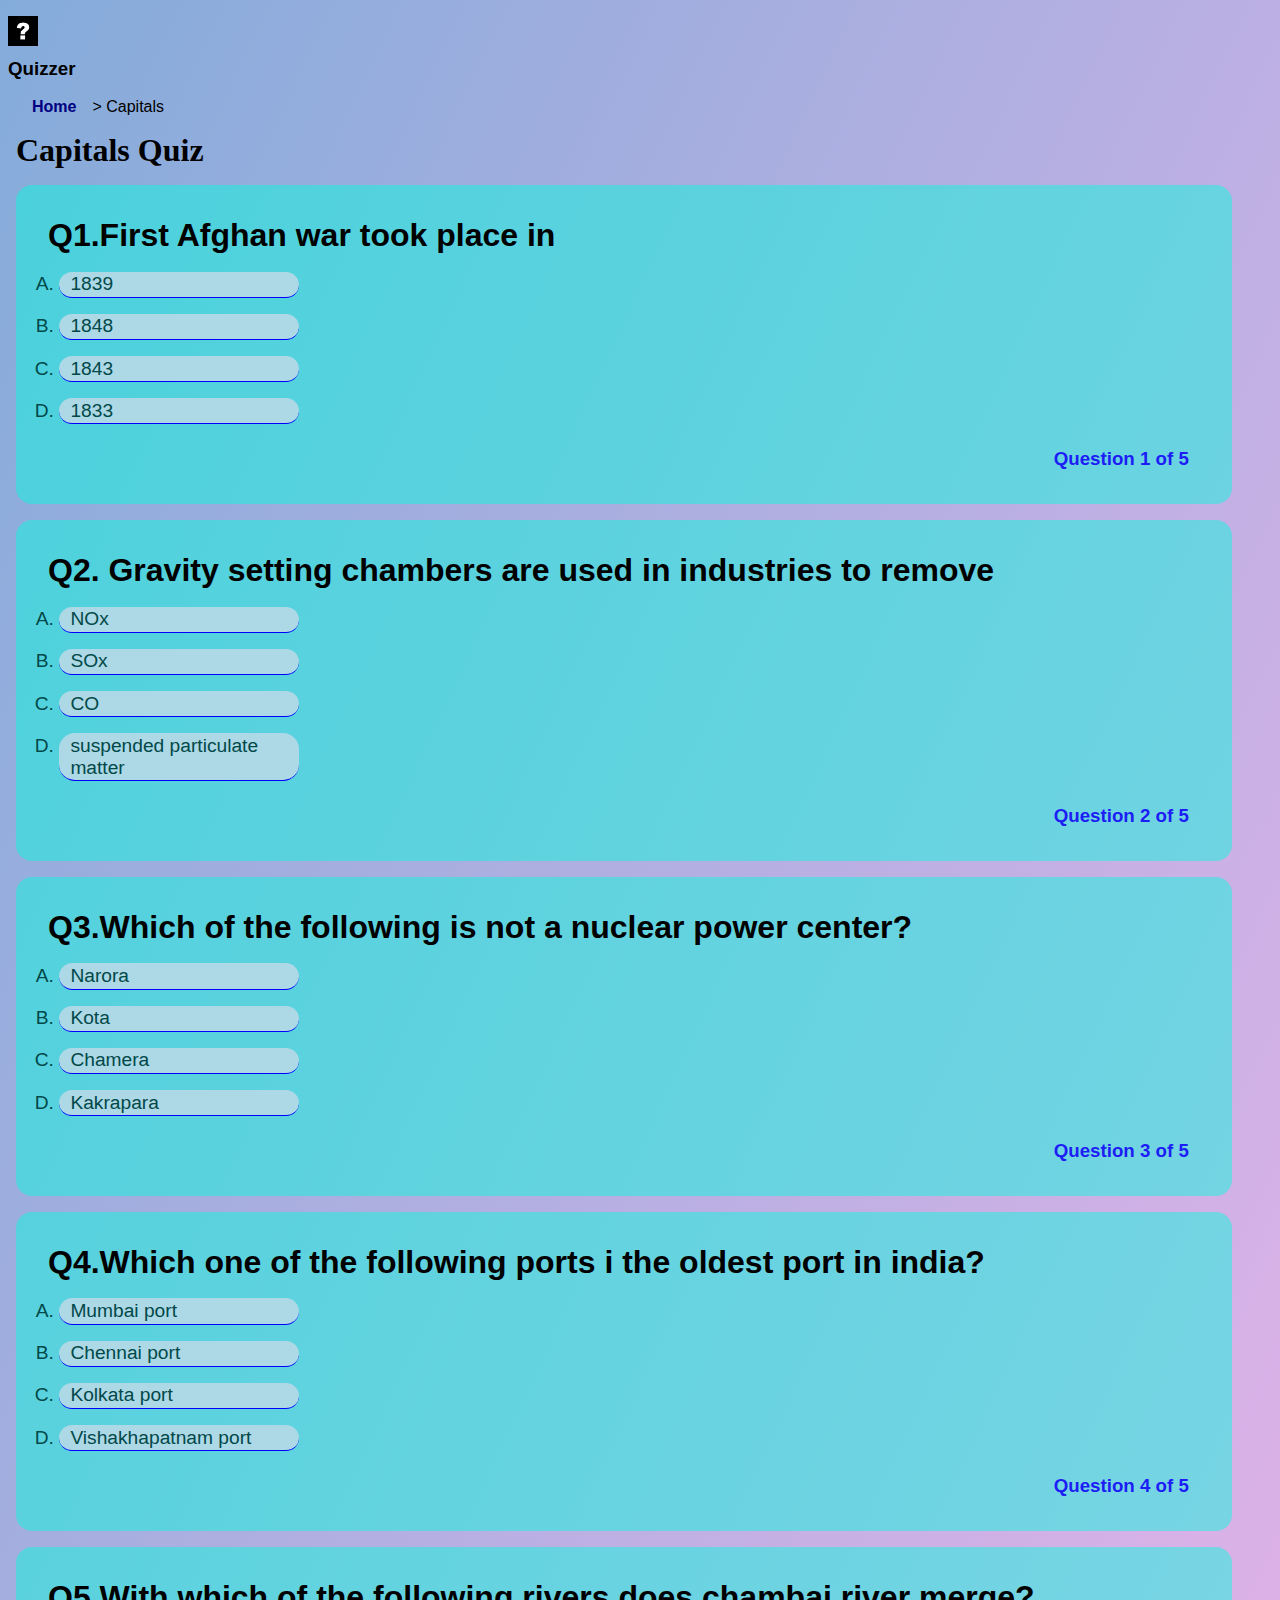
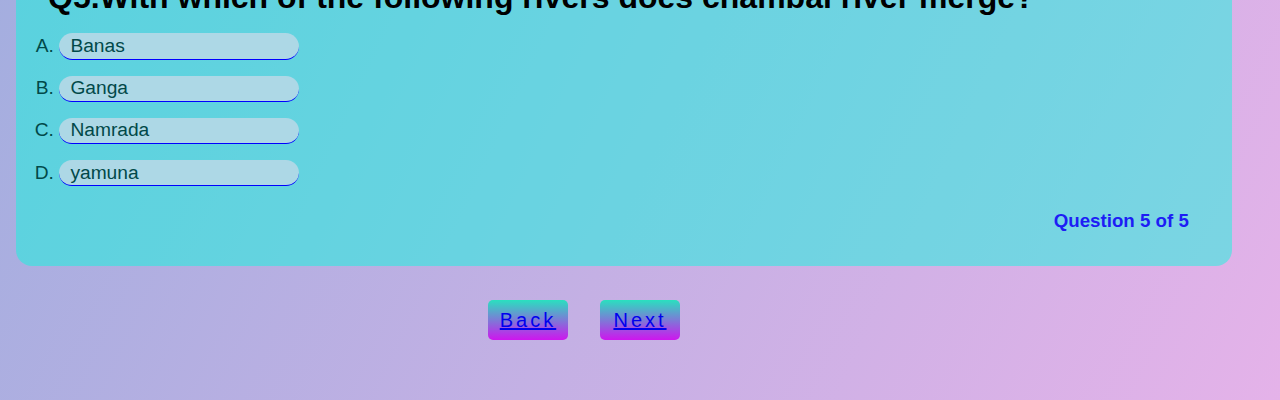
<file: capitals.html>
<!DOCTYPE html>
<html lang="en">
<head>
    <meta charset="UTF-8">
    <meta http-equiv="X-UA-Compatible" content="IE=edge">
    <meta name="viewport" content="width=device-width, initial-scale=1.0">
    <title>Quizzer|Capitals </title>
    <link href="./styles/quiz.css" rel="stylesheet">
</head>
<body>
    <nav class="navbar-1">
        <div class="logo-1">
            <img src="./assets/ques.png">
               <h3>Quizzer</h3>
               <br>
        </div>
           <a href="index.html">Home</a>> Capitals
            </nav>
    <h1 id="title">Capitals Quiz</h1>
    <div class="questions">
        <h1>Q1.First Afghan war took place in </h1>
        <ol type="A">
            <li class="option">
                <span id="op1">1839</span>
            </li>
            <li class="option">
                <span id="op2">1848</span>
            </li>
            <li class="option">
                <span id="op3">1843</span>
            </li>
            <li class="option">
                <span id="op4">1833</span>
            </li>
            <h3 id="ques1">Question 1 of 5</h3>
        </ol>
    </div>
    <div class="questions">
        <h1>Q2. Gravity setting chambers are used in industries to remove</h1>
        <ol type="A">
            <li class="option">
                <span id="op1">NOx</span>
            </li>
            <li class="option">
                <span id="op2">SOx</span>
            </li>
            <li class="option">
                <span id="op3">CO</span>
            </li>
            <li class="option">
                <span id="op4">suspended particulate matter</span>
            </li>
            <h3 id="ques1">Question 2 of 5</h3>
        </ol>
    </div>
    <div class="questions">
        <h1>Q3.Which of the following is not a nuclear power center?</h1>
        <ol type="A">
            <li class="option">
                <span id="op1">Narora</span>
            </li>
            <li class="option">
                <span id="op2">Kota</span>
            </li>
            <li class="option">
                <span id="op3">Chamera</span>
            </li>
            <li class="option">
                <span id="op4">Kakrapara</span>
            </li>
            <h3 id="ques1">Question 3 of 5</h3>
        </ol>
    </div>
    <div class="questions">
       <h1>Q4.Which one of the following ports i the oldest port in india?</h1>
          <ol type="A">
              <li class="option">
                <span id="op1">Mumbai port</span>
              </li>
              <li class="option">
                <span id="op2">Chennai port</span>
              </li>
              <li class="option">
                <span id="op3">Kolkata port</span>
              </li>
              <li class="option">
                <span id="op4">Vishakhapatnam port</span>
              </li>
                   <h3 id="ques1">Question 4 of 5</h3>
          </ol>
    </div>
    <div class="questions">
        <h1>Q5.With which of the following rivers does chambai river merge?</h1>
        <ol type="A">
            <li class="option">
                <span id="op1">Banas</span>
            </li>
            <li class="option">
                <span id="op2">Ganga</span>
            </li>
            <li class="option">
                <span id="op3">Namrada</span>
            </li>
            <li class="option">
                <span id="op4">yamuna</span>
            </li>
            <h3 id="ques1">Question 5 of 5</h3>
        </ol>
    </div>
    <div id="btn">
        <a href="./football.html" target="_blank">Next</a>
        </div>
        <div id="btn2">
            <a href="./technology.html">Back</a>
        </div>
    </body>
</html>
</file>
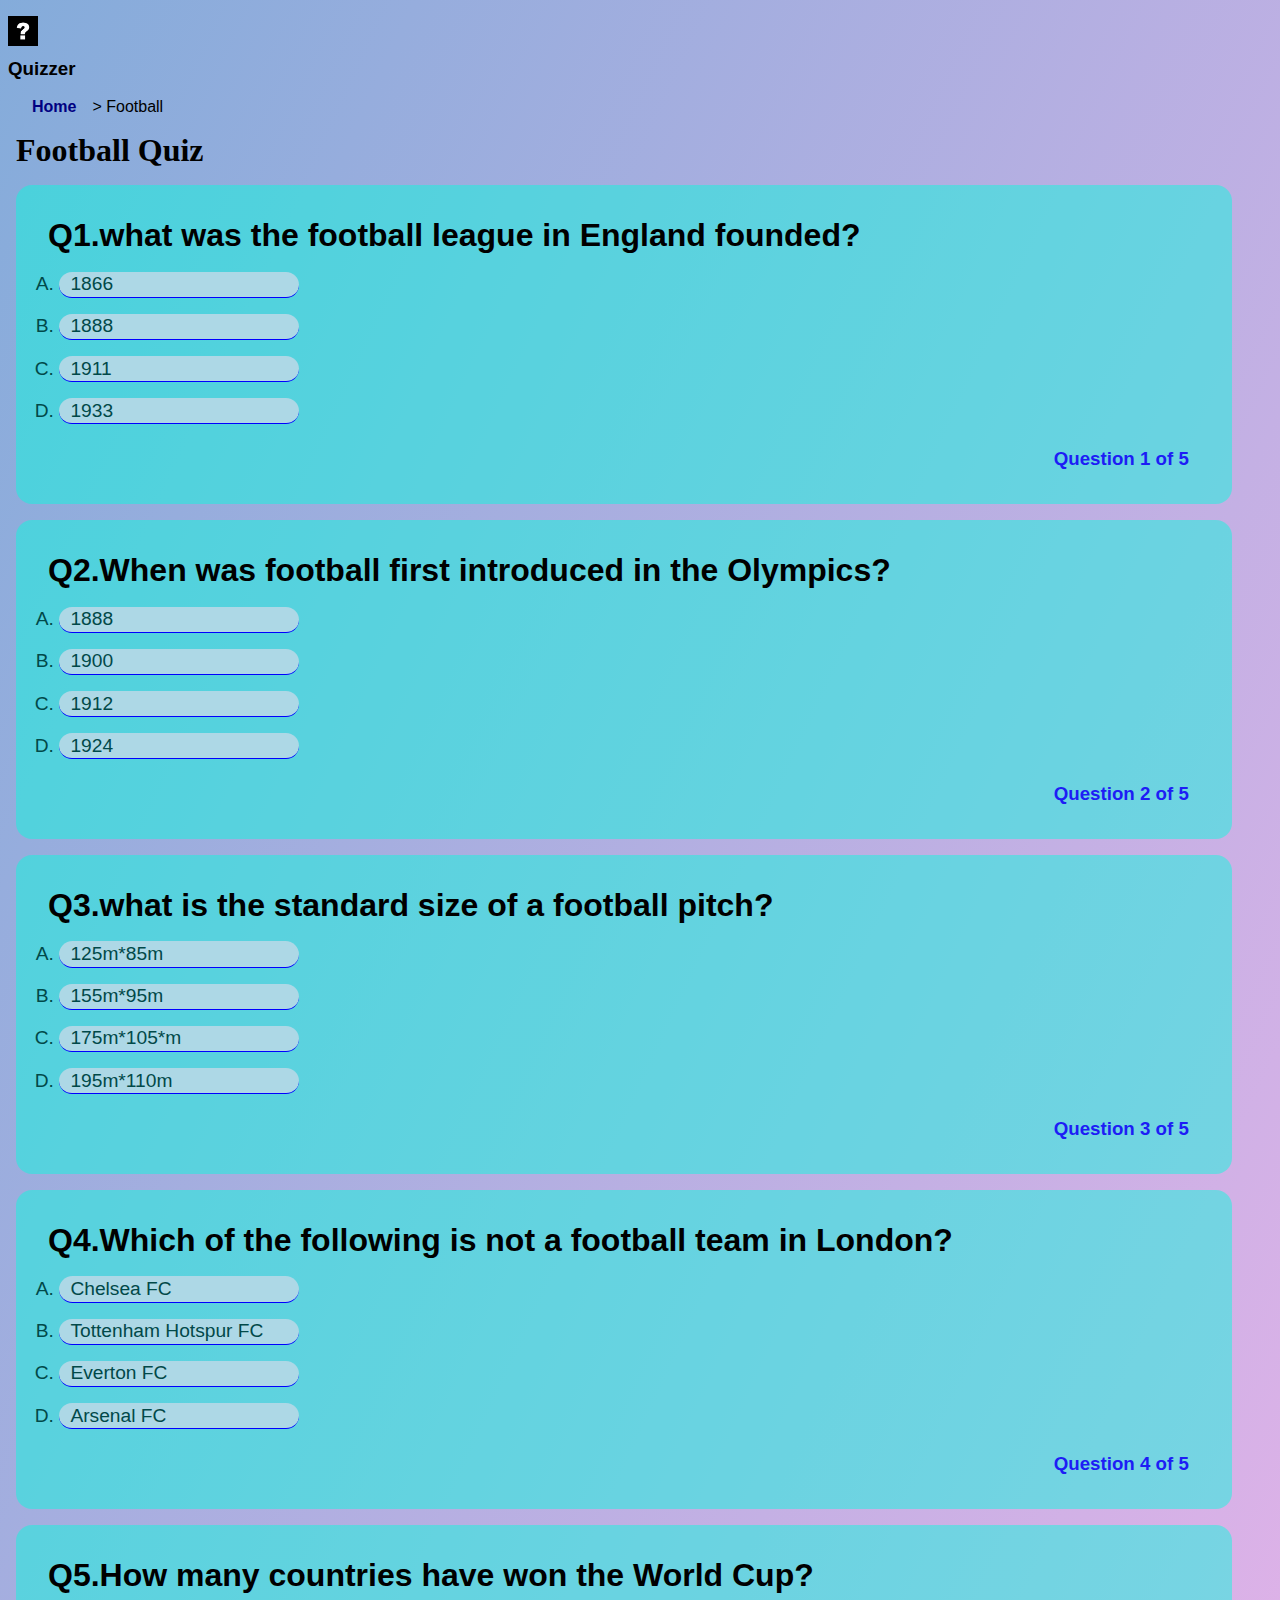
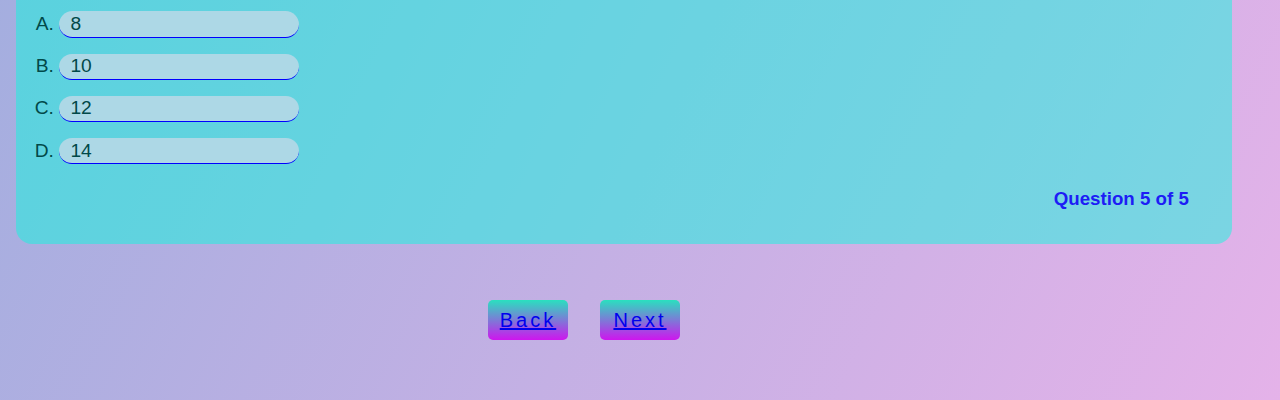
<file: football.html>
<!DOCTYPE html>
<html lang="en">
<head>
    <meta charset="UTF-8">
    <meta http-equiv="X-UA-Compatible" content="IE=edge">
    <meta name="viewport" content="width=device-width, initial-scale=1.0">
    <title>Quizzer|Football </title>
    <link href="./styles/quiz.css" rel="stylesheet">
</head>
<body>
    <nav class="navbar-1">
        <div class="logo-1">
            <img src="./assets/ques.png">
               <h3>Quizzer</h3>
               <br>
        </div>
           <a href="index.html">Home</a>> Football
            </nav>
    <h1 id="title">Football Quiz</h1>
    <div class="questions">
        <h1>Q1.what was the football league in England founded?</h1>
        <ol type="A">
            <li class="option">
                <span id="op1">1866</span>
            </li>
            <li class="option">
                <span id="op2">1888</span>
            </li>
            <li class="option">
                <span id="op3">1911</span>
            </li>
            <li class="option">
                <span id="op4">1933</span>
            </li>
            <h3 id="ques1">Question 1 of 5</h3>
        </ol>
    </div>
    <div class="questions">
        <h1>Q2.When was football first introduced in the Olympics?</h1>
        <ol type="A">
            <li class="option">
                <span id="op1">1888</span>
            </li>
            <li class="option">
                <span id="op2">1900</span>
            </li>
            <li class="option">
                <span id="op3">1912</span>
            </li>
            <li class="option">
                <span id="op4">1924</span>
            </li>
            <h3 id="ques1">Question 2 of 5</h3>
        </ol>
    </div>
    <div class="questions">
        <h1>Q3.what is the standard size of a football pitch?</h1>
        <ol type="A">
            <li class="option">
                <span id="op1">125m*85m</span>
            </li>
            <li class="option">
                <span id="op2">155m*95m</span>
            </li>
            <li class="option">
                <span id="op3">175m*105*m</span>
            </li>
            <li class="option">
                <span id="op4">195m*110m</span>
            </li>
            <h3 id="ques1">Question 3 of 5</h3>
        </ol>
    </div>
    <div class="questions">
        <h1>Q4.Which of the following is not a football team in London?</h1>
        <ol type="A">
            <li class="option">
                <span id="op1">Chelsea FC</span>
            </li>
            <li class="option">
                <span id="op2">Tottenham Hotspur FC</span>
            </li>
            <li class="option">
                <span id="op3">Everton FC</span>
            </li>
            <li class="option">
                <span id="op4">Arsenal FC</span>
            </li>
            <h3 id="ques1">Question 4 of 5</h3>
        </ol>
    </div>
    <div class="questions">
        <h1>Q5.How many countries have won the World Cup?</h1>
        <ol type="A">
            <li class="option">
                <span id="op1">8</span>
            </li>
            <li class="option">
                <span id="op2">10</span>
            </li>
            <li class="option">
                <span id="op3">12</span>
            </li>
            <li class="option">
                <span id="op4">14</span>
            </li>
            <h3 id="ques1">Question 5 of 5</h3>
        </ol>
    </div>
    <div id="btn">
        <a href="./gk.html" target="_blank">Next</a>
        </div>
        <div id="btn2">
            <a href="./capitals.html">Back</a>
            </div>
    </body>
</html>
</file>
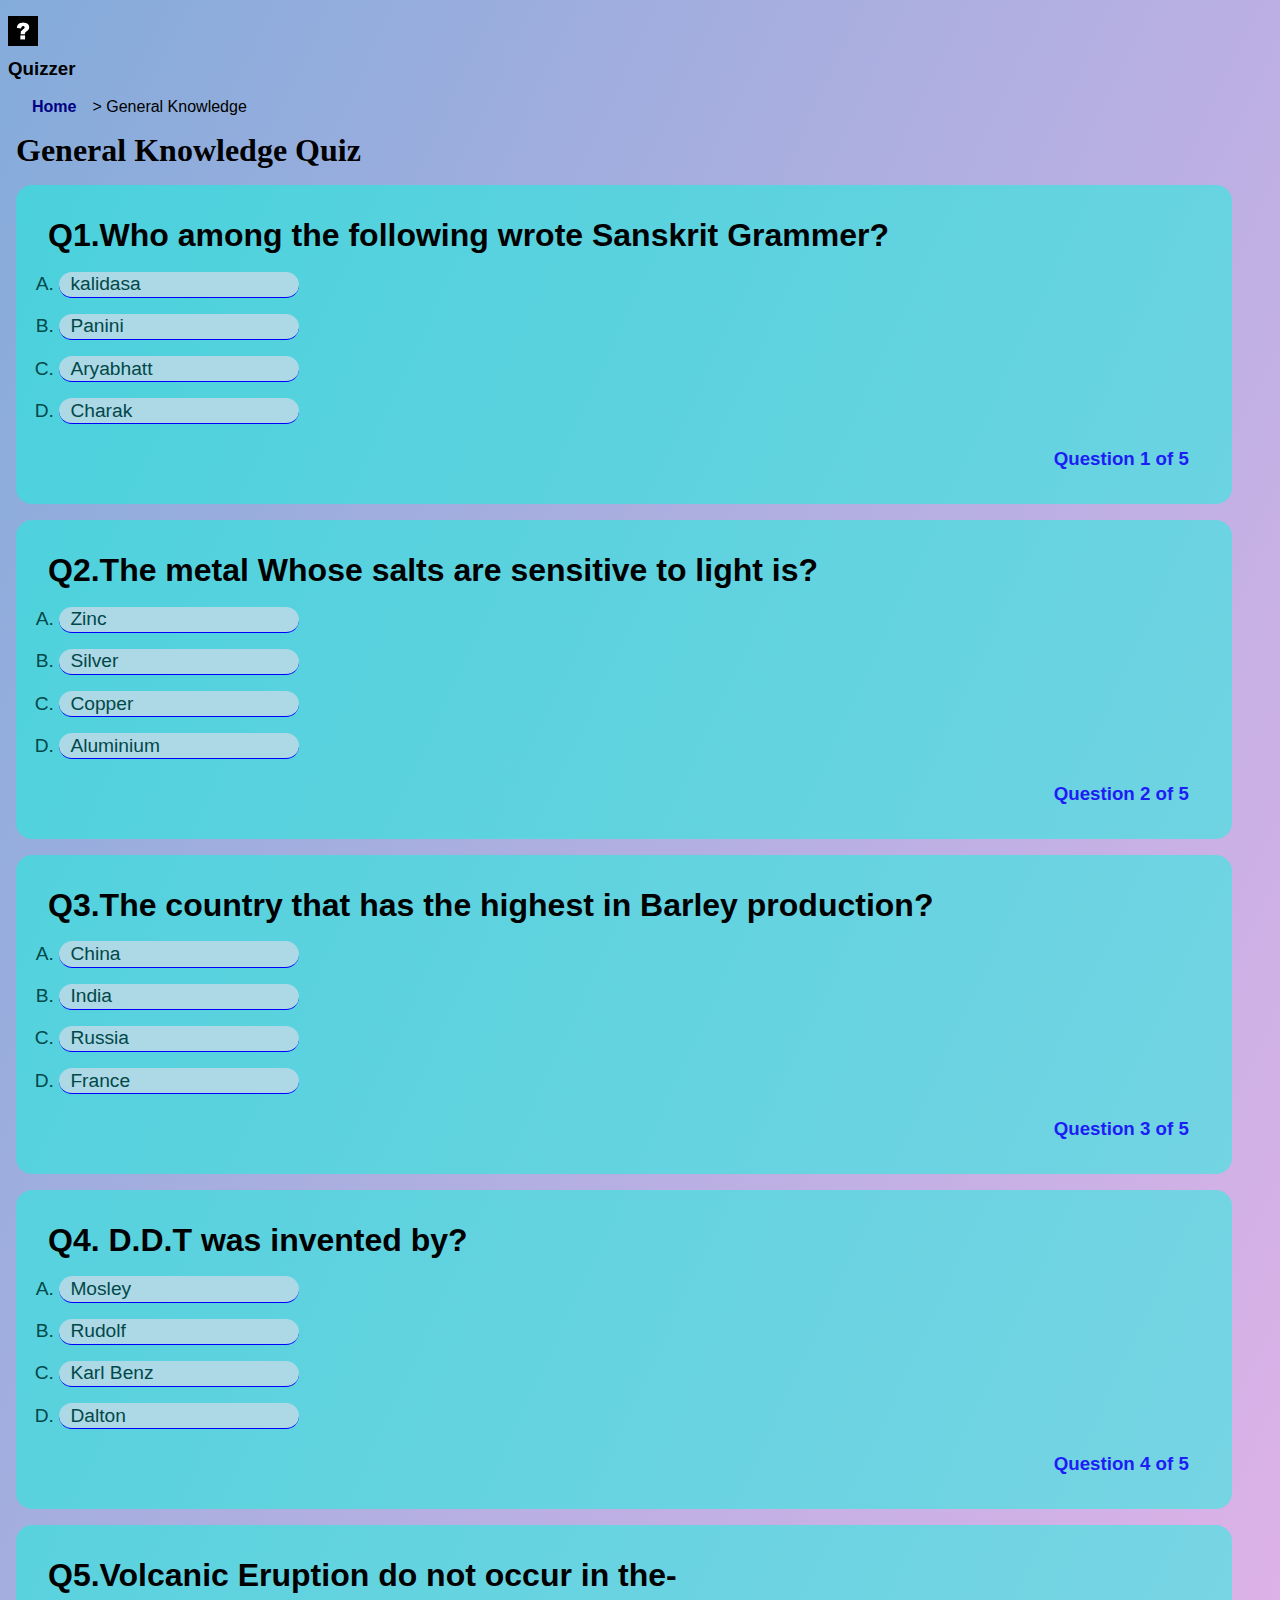
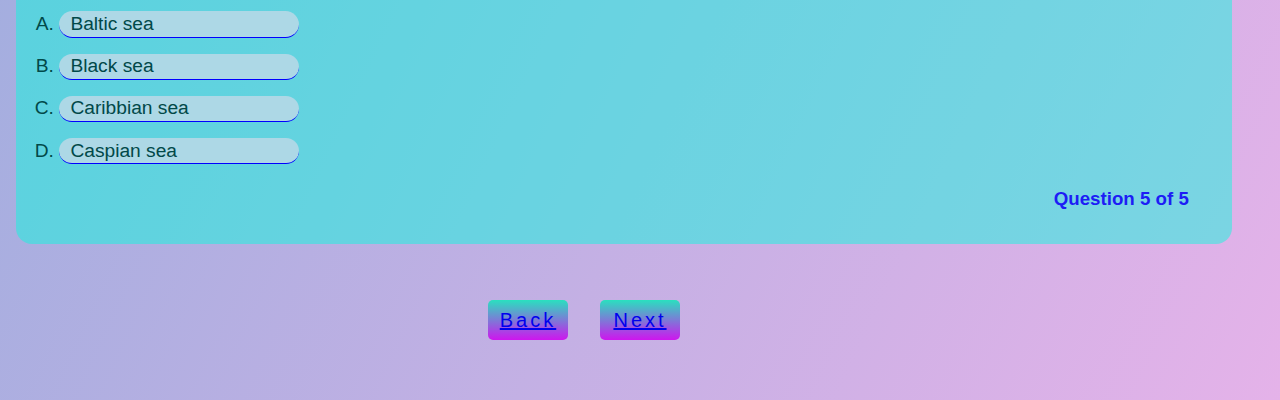
<file: gk.html>
<!DOCTYPE html>
<html lang="en">
<head>
    <meta charset="UTF-8">
    <meta http-equiv="X-UA-Compatible" content="IE=edge">
    <meta name="viewport" content="width=device-width, initial-scale=1.0">
    <title>Quizzer|General Knowledge </title>
    <link href="./styles/quiz.css" rel="stylesheet">
</head>
<body>
    <nav class="navbar-1">
        <div class="logo-1">
            <img src="./assets/ques.png">
               <h3>Quizzer</h3>
               <br>
        </div>
           <a href="index.html">Home</a>> General Knowledge
            </nav>
    <h1 id="title">General Knowledge Quiz</h1>
    <div class="questions">
        <h1>Q1.Who among the following wrote Sanskrit Grammer?</h1>
        <ol type="A">
            <li class="option">
                <span id="op1">kalidasa</span>
            </li>
            <li class="option">
                <span id="op2">Panini</span>
            </li>
            <li class="option">
                <span id="op3">Aryabhatt</span>
            </li>
            <li class="option">
                <span id="op4">Charak</span>
            </li>
            <h3 id="ques1">Question 1 of 5</h3>
        </ol>
    </div>
    <div class="questions">
        <h1>Q2.The metal Whose salts are sensitive to light is?</h1>
        <ol type="A">
            <li class="option">
                <span id="op1">Zinc</span>
            </li>
            <li class="option">
                <span id="op2">Silver</span>
            </li>
            <li class="option">
                <span id="op3">Copper</span>
            </li>
            <li class="option">
                <span id="op4">Aluminium</span>
            </li>
            <h3 id="ques1">Question 2 of 5</h3>
        </ol>
    </div>
    <div class="questions">
        <h1>Q3.The country that has the highest in Barley production?</h1>
        <ol type="A">
            <li class="option">
                <span id="op1">China</span>
            </li>
            <li class="option">
                <span id="op2">India</span>
            </li>
            <li class="option">
                <span id="op3">Russia</span>
            </li>
            <li class="option">
                <span id="op4">France</span>
            </li>
            <h3 id="ques1">Question 3 of 5</h3>
        </ol>
    </div>
    <div class="questions">
        <h1>Q4. D.D.T was invented by?</h1>
        <ol type="A">
            <li class="option">
                <span id="op1">Mosley</span>
            </li>
            <li class="option">
                <span id="op2">Rudolf</span>
            </li>
            <li class="option">
                <span id="op3">Karl Benz</span>
            </li>
            <li class="option">
                <span id="op4">Dalton</span>
            </li>
            <h3 id="ques1">Question 4 of 5</h3>
        </ol>
    </div>
    <div class="questions">
        <h1>Q5.Volcanic Eruption do not occur in the-</h1>
        <ol type="A">
            <li class="option">
                <span id="op1">Baltic sea</span>
            </li>
            <li class="option">
                <span id="op2">Black sea</span>
            </li>
            <li class="option">
                <span id="op3">Caribbian sea</span>
            </li>
            <li class="option">
                <span id="op4">Caspian sea</span>
            </li>
            <h3 id="ques1">Question 5 of 5</h3>
        </ol>
    </div>
    <div id="btn">
        <a href="./scorecard.html" target="_blank">Next</a>
        </div>
        <div id="btn2">
            <a href="./football.html">Back</a>
            </div>
    </body>
</html>
</file>
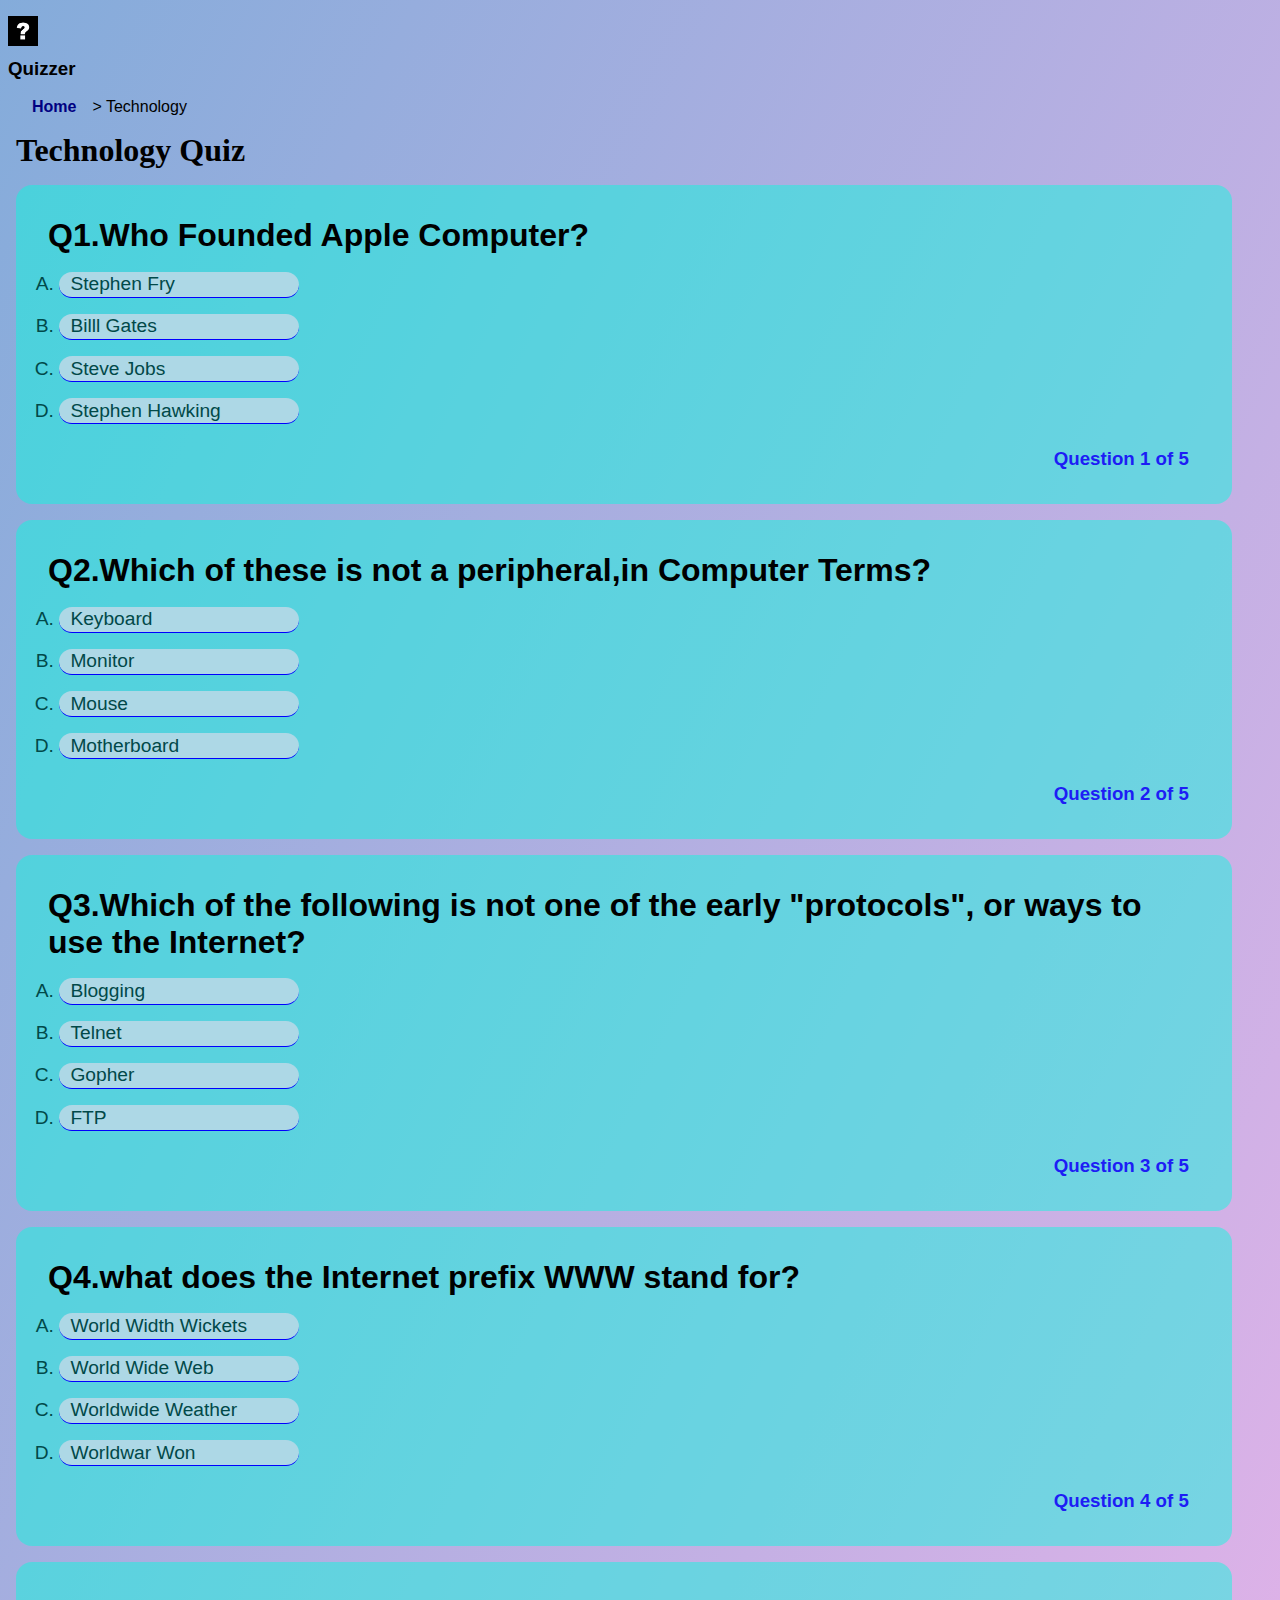
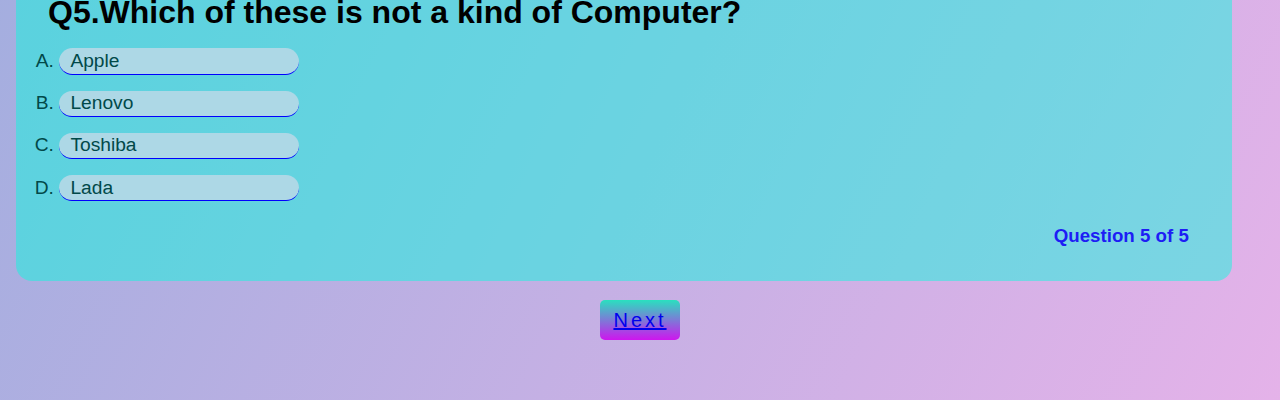
<file: technology.html>
<!DOCTYPE html>
<html lang="en">
<head>
    <meta charset="UTF-8">
    <meta http-equiv="X-UA-Compatible" content="IE=edge">
    <meta name="viewport" content="width=device-width, initial-scale=1.0">
    <title>Quizzer|Technology </title>
    <link href="./styles/quiz.css" rel="stylesheet">
</head>
<body>
    <nav class="navbar-1">
        <div class="logo-1">
            <img src="./assets/ques.png">
               <h3>Quizzer</h3>
               <br>
        </div>
           <a href="index.html">Home</a>> Technology
            </nav>
    <h1 id="title">Technology Quiz</h1>
    <div class="questions">
        <h1>Q1.Who Founded Apple Computer?</h1>
        <ol type="A">
            <li class="option">
                <span id="op1">Stephen Fry</span>
            </li>
            <li class="option">
                <span id="op2">Billl Gates</span>
            </li>
            <li class="option">
                <span id="op3">Steve Jobs</span>
            </li>
            <li class="option">
                <span id="op4">Stephen Hawking</span>
            </li>
            <h3 id="ques1">Question 1 of 5</h3>
        </ol>
    </div>
    <div class="questions">
        <h1>Q2.Which of these is not a peripheral,in Computer Terms?</h1>
        <ol type="A">
            <li class="option">
                <span id="op1">Keyboard</span>
            </li>
            <li class="option">
                <span id="op2">Monitor</span>
            </li>
            <li class="option">
                <span id="op3">Mouse</span>
            </li>
            <li class="option">
                <span id="op4">Motherboard</span>
            </li>
            <h3 id="ques1">Question 2 of 5</h3>
        </ol>
    </div>
    <div class="questions">
        <h1>Q3.Which of the following is not one of the early "protocols", or ways to use the Internet?</h1>
        <ol type="A">
            <li class="option">
                <span id="op1">Blogging</span>
            </li>
            <li class="option">
                <span id="op2">Telnet</span>
            </li>
            <li class="option">
                <span id="op3">Gopher</span>
            </li>
            <li class="option">
                <span id="op4">FTP</span>
            </li>
            <h3 id="ques1">Question 3 of 5</h3>
        </ol>
    </div>
    <div class="questions">
        <h1>Q4.what does the Internet prefix WWW stand for?</h1>
        <ol type="A">
            <li class="option">
                <span id="op1">World Width Wickets</span>
            </li>
            <li class="option">
                <span id="op2">World Wide Web</span>
            </li>
            <li class="option">
                <span id="op3">Worldwide Weather</span>
            </li>
            <li class="option">
                <span id="op4">Worldwar Won</span>
            </li>
            <h3 id="ques1">Question 4 of 5</h3>
        </ol>
    </div>
    <div class="questions">
        <h1>Q5.Which of these is not a kind of Computer?</h1>
        <ol type="A">
            <li class="option">
                <span id="op1">Apple</span>
            </li>
            <li class="option">
                <span id="op2">Lenovo</span>
            </li>
            <li class="option">
                <span id="op3">Toshiba</span>
            <li class="option">
                <span id="op4">Lada</span>
            </li>
            <h3 id="ques1">Question 5 of 5</h3>
        </ol>
    </div>
    <div id="btn">
        <a href="./capitals.html" target="_blank">Next</a>
        </div>
   
    </body>
</html>
</file>
<file: styles/quiz.css>
*{
    margin: 0;
    padding: 0;
    box-sizing: border-box;
}
body{
    font-family: sans-serif;
    background: linear-gradient(115deg, rgba(101,151,209,0.8), rgba(202,102,211,0.5));
    background-size: cover;
    background-position: center;
    background-repeat: no-repeat;
    height: 2000px;
    width: 1000px;

}
.navbar-1 > a{
  margin-top: 1rem;
  padding: 1rem;
  margin-left: 1rem;
  font-weight: bolder;
  color: #000081;
  text-decoration: none;
}
.content{
    margin-top: 1rem;
}
.logo-1 > img {
  height: 30px;
  margin-top: 1rem;
  margin-left: 0.5rem;
}
.logo-1 > h3{
    margin-left: 0.5rem;
    margin-top: 0.5rem;
}
#title{
    margin: 1rem;
    font-family: Georgia, 'Times New Roman', Times, serif;
}
.questions{
    margin: 1rem;
    width: 95vw;
    padding: 2rem;
    background: rgba(0,255,221,0.45);
    cursor: default;
    border-radius: 1rem;
}
.questions > li:first-child{
    margin-bottom: 1rem;
}
.option{
    margin-top: 1rem;
    margin-bottom: 1rem;
    font-size: 1.2rem;
    border-bottom: solid 0.1rem blue;
    width: 15rem;
    background: lightblue;
    border-radius: 1rem;
}
.option:hover{
    background-color: palevioletred;
    color: white;
}
ol{
    position: relative;
    padding: 0.1rem 0.7rem;
    color: rgb(1, 73, 73);
}
span{
    display: block;
    padding: 0.1rem 0.7rem;
    border-radius: 1rem;
}
#ques1{
    margin-top: 1.5rem;
    color: #1d1df5;
    text-align: right;
}
#btn{
    display: grid;
    height: 40px;
    width: 80px;
    background: linear-gradient(#2ae0bf,#ce16ee);
    position: absolute;
    margin: auto;
    left: 0;
    right: 0;
    top: 120rem;
    bottom: 0;
    text-align: center;
    align-items: center;
    font-size: 20px;
    font-weight: 500;
    letter-spacing: 3px;
    border-radius: 5px;
    color: black
}
#btn2{
    display: grid;
    height: 40px;
    width: 80px;
    background: linear-gradient(#2ae0bf,#ce16ee);
    position: absolute;
    margin: auto;
    left: 1rem;
    right: 15rem;
    top: 120rem;
    bottom: 0;
    text-align: center;
    align-items: center;
    font-size: 20px;
    font-weight: 500;
    letter-spacing: 3px;
    border-radius: 5px;
    color: white
}
#btn:hover{
    background-color: aqua;
    color: aliceblue;
}
</file>
